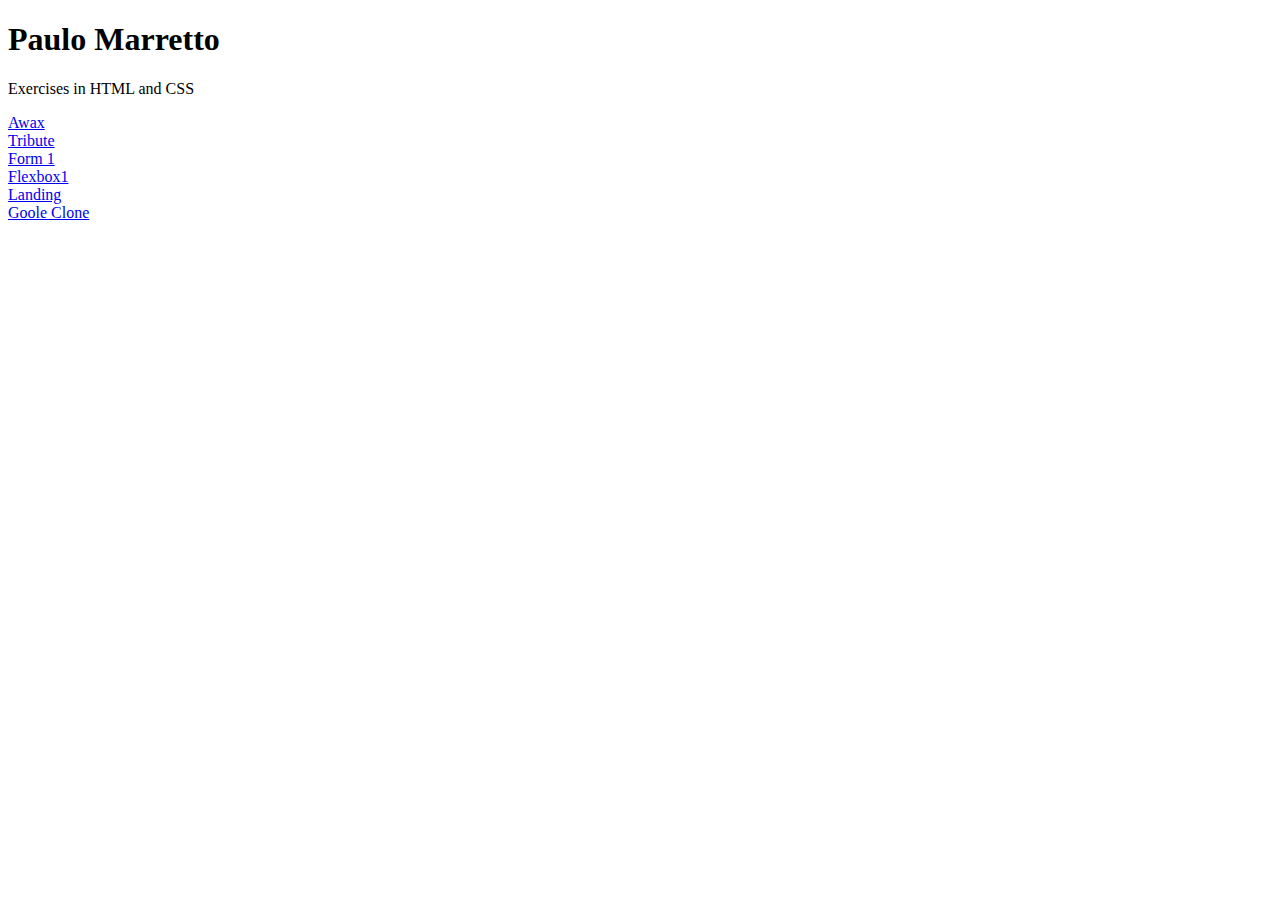
<file: index.html>
<!DOCTYPE html>
<html>
  <body>
    <h1>Paulo Marretto</h1>
    <p>Exercises in HTML and CSS</p>
    <a href="awax/home.html">Awax</a><br>
    <a href="tributo_1/index.html">Tribute</a><br>
    <a href="formulario/index.html">Form 1</a><br>    
    <a href="flexbox1/index.html">Flexbox1</a><br>
    <a href="landing/index.html">Landing</a><br>
    <a href="google_clone/index.html">Goole Clone</a><br>
  </body>
</html>
</file>
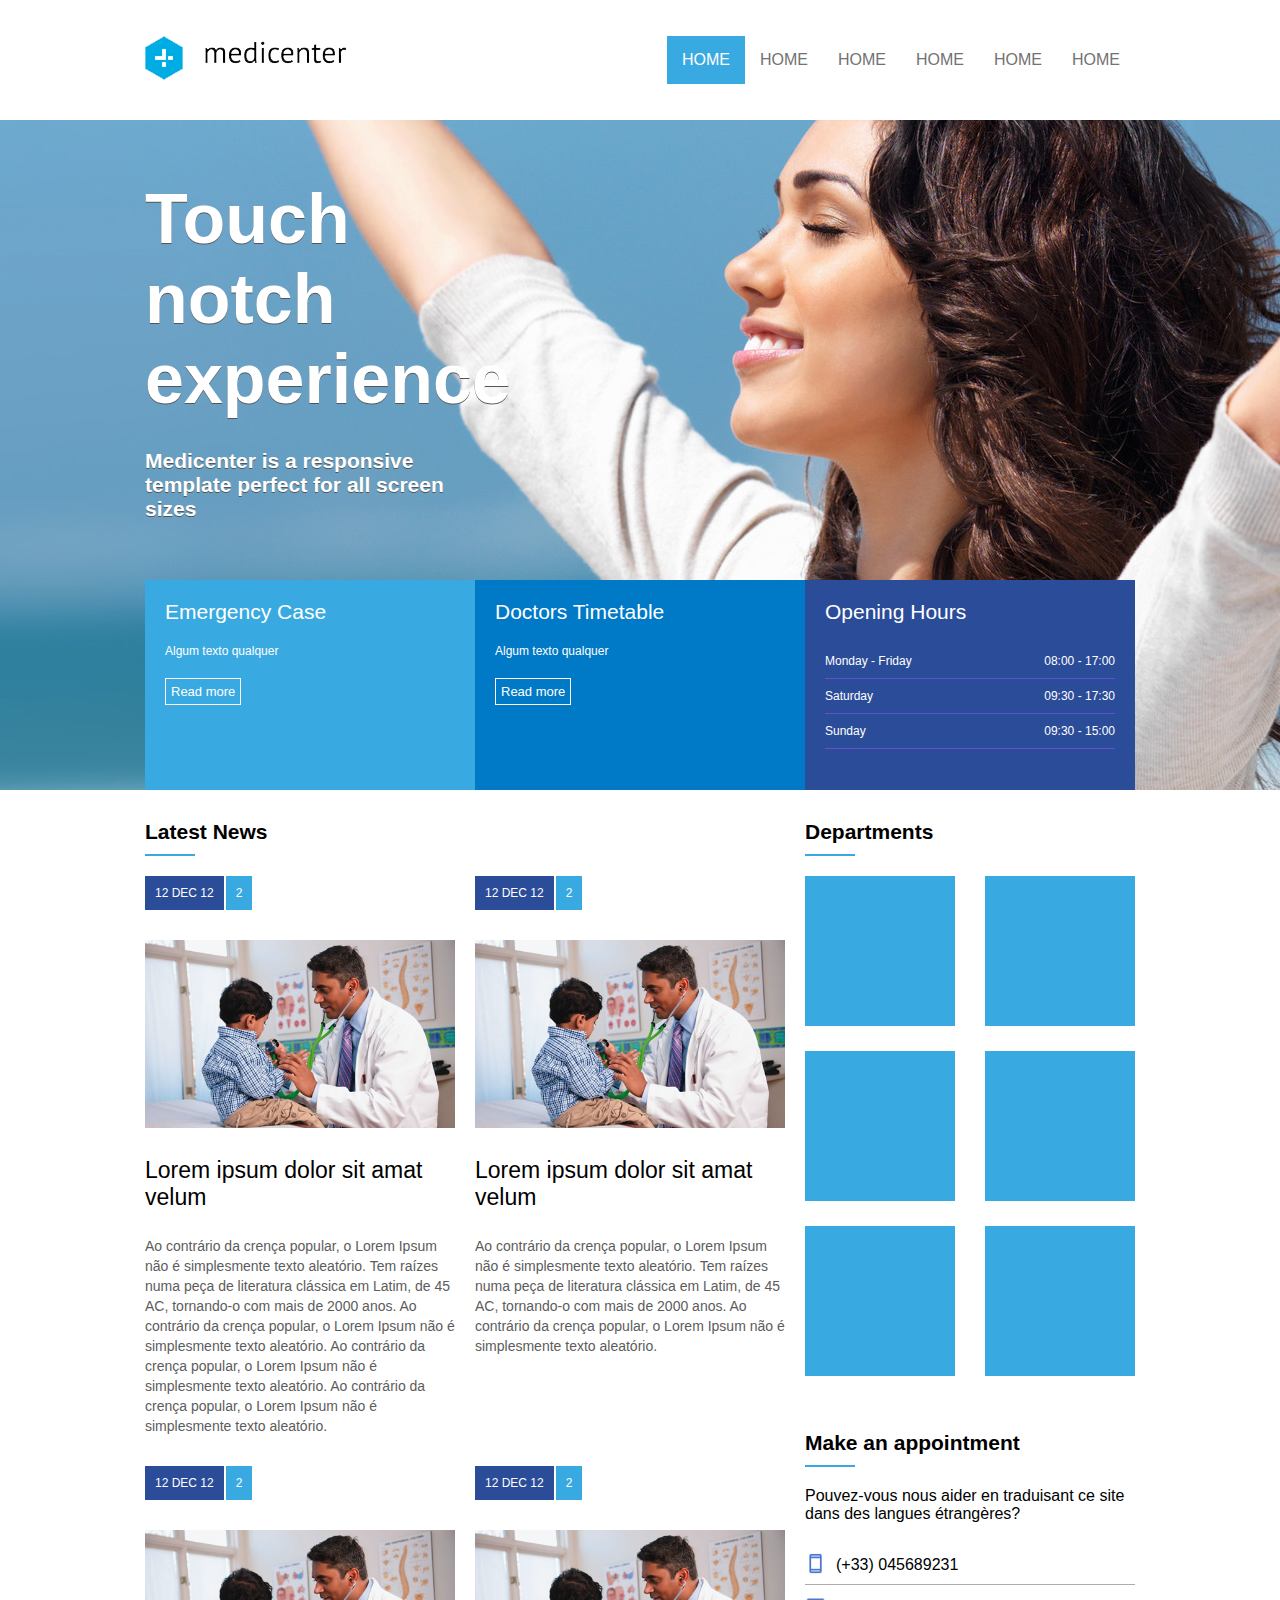
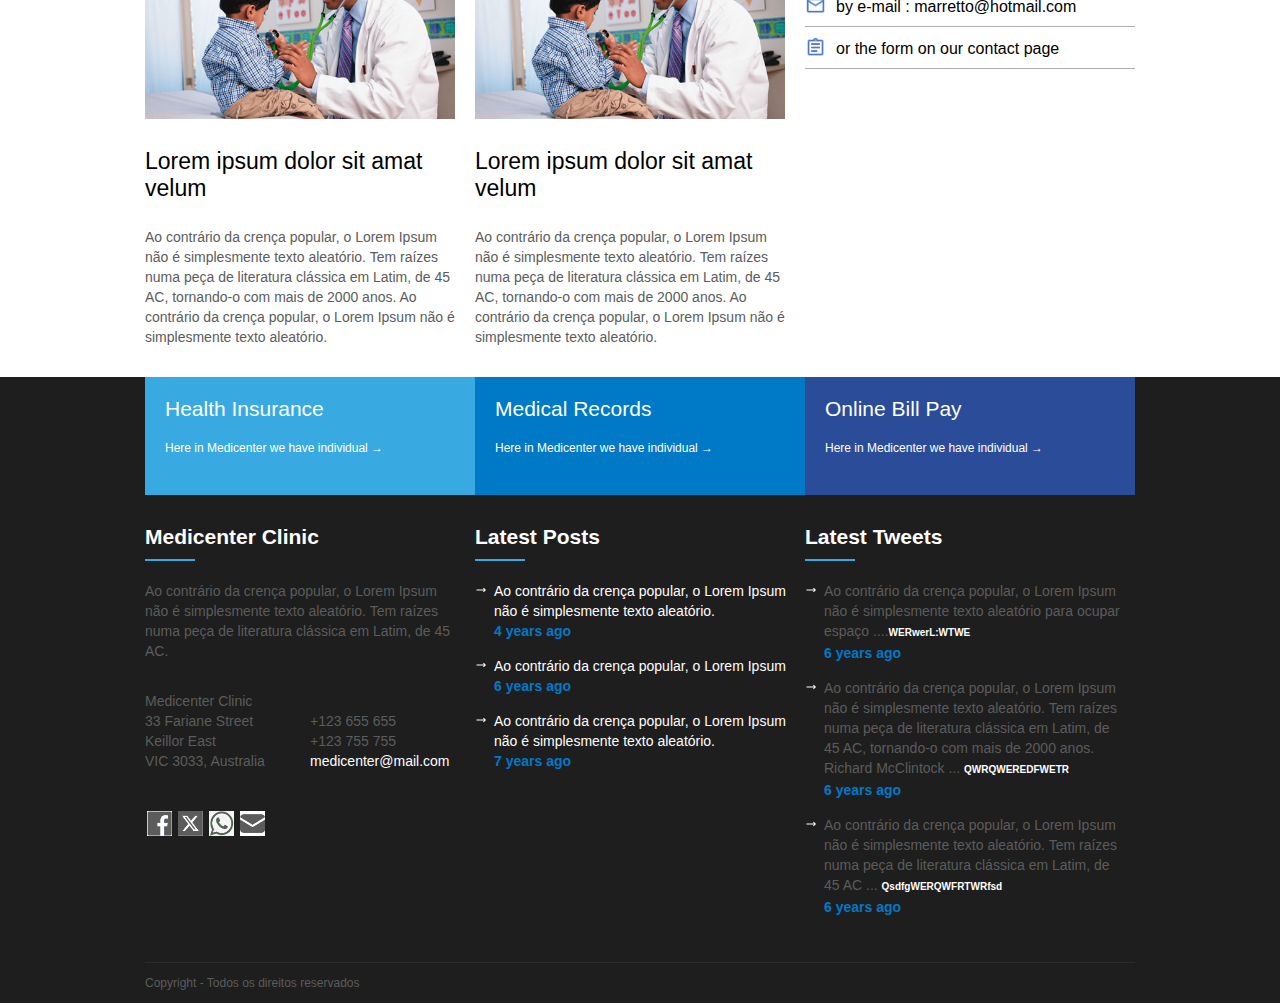
<file: flexbox1/index.html>
<!DOCTYPE html>
<html>
    <head>
        <meta charset="UTF-8">
        <meta name="viewport" content="width=device-width, user-scalable=0">
        <link rel="stylesheet" type="text/css" href="assets/css/template.css">
        <script type="text/javascript">
            window.onload = function () {
                document.querySelector(".menuMobile").addEventListener("click", function() {
                    if(document.querySelector(".menu nav ul").style.display == 'flex') {
                        document.querySelector(".menu nav ul").style.display = 'none';
                    } else {
                        document.querySelector(".menu nav ul").style.display = 'flex';
                    }
                });
            };
        </script>

        <title>MediCenter</title>
    </head>

    <body>
        <header>
            <div class="container">
                <div class="logo">
                    <a href=""><img src="assets/images/logo.png"></a>
                </div>
                <div class="menu">
                    <nav>
                        <div class="menuMobile">
                            <div class="mm_line"></div>
                            <div class="mm_line"></div>
                            <div class="mm_line"></div>
                        </div>
                        <ul>
                            <li class="active"><a href="">HOME</a></li>
                            <li><a href="">HOME</a></li>
                            <li><a href="">HOME</a></li>
                            <li><a href="">HOME</a></li>
                            <li><a href="">HOME</a></li>
                            <li><a href="">HOME</a></li>
                        </ul>
                    </nav>
                </div>
            </div>

        </header>

        <section id="banner">
            <div class="container column">
                <div class="banner_headline">
                    <h1>Touch notch experience</h1>
                    <h2>Medicenter is a responsive template perfect for all screen sizes</h2>
                </div>
                <div class="banner_options">
                    <div class="banner1">
                        <div class="banner_title">Emergency Case</div>
                        <div class="banner_descr">Algum texto qualquer</div>
                        <a href="">Read more</a>
                    </div>

                    <div class="banner2">
                        <div class="banner_title">Doctors Timetable</div>
                        <div class="banner_descr">Algum texto qualquer</div>
                        <a href="">Read more</a>
                    </div>

                    <div class="banner3">
                        <div class="banner_title">Opening Hours</div>
                        <div class="banner_timetable">
                            <div class="order_week">
                                <div class="opening_days">Monday - Friday</div>
                                <div class="opening_times">08:00 - 17:00</div>
                                
                                <div class="opening_days">Saturday</div>
                                <div class="opening_times">09:30 - 17:30</div>
                                
                                <div class="opening_days">Sunday</div>
                                <div class="opening_times">09:30 - 15:00</div>
                            </div>
                            
                        </div>

                    </div>

                </div>

            </div>

        </section>

        <section id="geral">
            <div class="container">
                <section>
                    <div class="widget_title">
                        <div class="widget_title_text">Latest News</div>
                        <div class="widget_title_bar"></div>

                    </div>

                    <div class="widget_body flex">
                        <article>
                            <a href="">
                                <div class="news_data">
                                    <div class="news_posted_at">12 DEC 12</div>
                                    <div class="news_comments">2</div>
                                </div>

                                <div class="news_thumbnail">
                                    <img src="assets/images/dr.jpg">
                                </div>

                                <div class="news_title">
                                    Lorem ipsum dolor sit amat velum
                                </div>

                                <div class="news_resume">
                                    Ao contrário da crença popular, o Lorem Ipsum não é simplesmente texto aleatório. 
                                    Tem raízes numa peça de literatura clássica em Latim, de 45 AC, tornando-o com mais de 2000 anos. 
                                    Ao contrário da crença popular, o Lorem Ipsum não é simplesmente texto aleatório. 
                                    Ao contrário da crença popular, o Lorem Ipsum não é simplesmente texto aleatório. 
                                    Ao contrário da crença popular, o Lorem Ipsum não é simplesmente texto aleatório.
                                </div>

                            </a>

                        </article>

                        <article>
                            <a href="">
                                <div class="news_data">
                                    <div class="news_posted_at">12 DEC 12</div>
                                    <div class="news_comments">2</div>
                                </div>

                                <div class="news_thumbnail">
                                    <img src="assets/images/dr.jpg">
                                </div>

                                <div class="news_title">
                                    Lorem ipsum dolor sit amat velum
                                </div>

                                <div class="news_resume">
                                    Ao contrário da crença popular, o Lorem Ipsum não é simplesmente texto aleatório. 
                                    Tem raízes numa peça de literatura clássica em Latim, de 45 AC, tornando-o com mais de 2000 anos. 
                                    Ao contrário da crença popular, o Lorem Ipsum não é simplesmente texto aleatório. 
                                </div>

                            </a>

                        </article>

                        <article>
                            <a href="">
                                <div class="news_data">
                                    <div class="news_posted_at">12 DEC 12</div>
                                    <div class="news_comments">2</div>
                                </div>

                                <div class="news_thumbnail">
                                    <img src="assets/images/dr.jpg">
                                </div>

                                <div class="news_title">
                                    Lorem ipsum dolor sit amat velum
                                </div>

                                <div class="news_resume">
                                    Ao contrário da crença popular, o Lorem Ipsum não é simplesmente texto aleatório. 
                                    Tem raízes numa peça de literatura clássica em Latim, de 45 AC, tornando-o com mais de 2000 anos. 
                                    Ao contrário da crença popular, o Lorem Ipsum não é simplesmente texto aleatório. 
                                </div>

                            </a>

                        </article>

                        <article>
                            <a href="">
                                <div class="news_data">
                                    <div class="news_posted_at">12 DEC 12</div>
                                    <div class="news_comments">2</div>
                                </div>

                                <div class="news_thumbnail">
                                    <img src="assets/images/dr.jpg">
                                </div>

                                <div class="news_title">
                                    Lorem ipsum dolor sit amat velum
                                </div>

                                <div class="news_resume">
                                    Ao contrário da crença popular, o Lorem Ipsum não é simplesmente texto aleatório. 
                                    Tem raízes numa peça de literatura clássica em Latim, de 45 AC, tornando-o com mais de 2000 anos. 
                                    Ao contrário da crença popular, o Lorem Ipsum não é simplesmente texto aleatório. 
                                </div>

                            </a>

                        </article>

                    </div>                    

                </section>

                <aside>
                    <div class="widget">
                        <div class="widget_title">
                            <div class="widget_title_text">Departments</div>
                            <div class="widget_title_bar"></div>
                        </div>

                        <div class="widget_body_boxes">
                                <div class="widget_body_box1"></div>
                                <div class="widget_body_box2"></div>
                                <div class="widget_body_box3"></div>
                                <div class="widget_body_box4"></div>
                                <div class="widget_body_box5"></div>
                                <div class="widget_body_box6"></div>
                        </div>

                        <div class="widget_title">
                            <div class="widget_title_text">Make an appointment</div>
                            <div class="widget_title_bar"></div>
                        </div>

                        <div class="widget_body">

                            <div class="widget_body_text">Pouvez-vous nous aider en traduisant ce site dans des langues étrangères? </div>
                            <div class="widget_body_options">
                                <div class="widget_body_phone">
                                    <img src="assets/images/phone.png">(+33) 045689231</div>
                                <div class="widget_body_email">
                                    <img src="assets/images/email.png">by e-mail : marretto@hotmail.com</div>
                                <div class="widget_body_form">
                                    <img src="assets/images/form.png">or the form on our contact page</div>
                            </div>

                        </div>

                    </div>

                </aside>

            </div>

        </section>

        <footer>
            <div class="container flex_column">
                <div class="footer_menu">
                    
                        <div class="fm_1">
                            <a href="">
                                <div class="fm_title">Health Insurance</div>
                                <div class="fm_descr">Here in Medicenter we have individual &#8594;</div>
                            </a>
                        </div>
                    
                    <a href="">
                        <div class="fm_2">
                            <a href="">
                                <div class="fm_title">Medical Records</div>
                                <div class="fm_descr">Here in Medicenter we have individual &#8594;</div>
                            </a>
                        </div>
                    
                        <div class="fm_3">
                            <a href="">
                                <div class="fm_title">Online Bill Pay</div>
                                <div class="fm_descr">Here in Medicenter we have individual &#8594;</div>
                            </a>
                        </div>
                    

                </div>

                <div class="footer_area">
                    <div class="footer_areaitem">
                        <div class="widget_title">
                            <div class="widget_title_text">Medicenter Clinic</div>
                            <div class="widget_title_bar"></div>
    
                        </div>

                        <div class="footer_body"> 
                            <div class="footer_body_contact">
                                <div class="footer_body_resume">
                                    Ao contrário da crença popular, o Lorem Ipsum não é simplesmente texto aleatório. 
                                    Tem raízes numa peça de literatura clássica em Latim, de 45 AC.
                                </div>

                                <div class="footer_clinic_name">
                                    Medicenter Clinic
                                </div>

                                <div class="footer_contact">
                                    <div class="clinic_address">
                                        33 Fariane Street
                                    </div>
                                    <div class="clinic_address">
                                        +123 655 655
                                    </div>
                                    <div class="clinic_address">
                                        Keillor East
                                    </div>
                                    <div class="clinic_address">
                                        +123 755 755
                                    </div>
                                    <div class="clinic_address">
                                        VIC 3033, Australia
                                    </div>
                                    <div class="clinic_email">
                                        medicenter@mail.com
                                    </div>

                                </div>

                                <div class="social_networks">
                                    <img src="assets/images/facebook.png">
                                    <img src="assets/images/x.png">
                                    <img src="assets/images/whatsapp.png">
                                    <img src="assets/images/mail.png">

                                </div>
                            </div>

                        </div>

                    </div>
                    <div class="footer_areaitem">
                        <div class="widget_title">
                            <div class="widget_title_text">Latest Posts</div>
                            <div class="widget_title_bar"></div>    
                        </div>

                        <div class="footer_body">
                            <div class="footer_body_columns">
                                <div class="footer_body_arrow">
                                    <img src="assets/images/right_arrow.png">
                                </div>
                                <div class="footer_body_text">
                                    Ao contrário da crença popular, o Lorem Ipsum não é simplesmente texto aleatório.<br>
                                    <strong>4 years ago</strong>
                                </div>

                            </div>

                            <div class="footer_body_columns">
                                <div class="footer_body_arrow">
                                    <img src="assets/images/right_arrow.png">
                                </div>
                                <div class="footer_body_text">
                                    Ao contrário da crença popular, o Lorem Ipsum <br>
                                    <strong>6 years ago</strong>
                                </div>

                            </div>

                            <div class="footer_body_columns">
                                <div class="footer_body_arrow">
                                    <img src="assets/images/right_arrow.png">
                                </div>
                                <div class="footer_body_text">
                                    Ao contrário da crença popular, o Lorem Ipsum não é simplesmente texto aleatório.<br>
                                    <strong>7 years ago</strong>
                                </div>

                            </div>
                            
                        </div>

                    </div>
                    <div class="footer_areaitem">
                        <div class="widget_title">
                            <div class="widget_title_text">Latest Tweets</div>
                            <div class="widget_title_bar"></div>
    
                        </div>

                        <div class="footer_body">
                            <div class="footer_body_columns">
                                <div class="footer_body_arrow">
                                    <img src="assets/images/right_arrow.png">
                                </div>
                                <div class="footer_body_text text_color">
                                    Ao contrário da crença popular, o Lorem Ipsum não é simplesmente texto aleatório para ocupar espaço ....<b>WERwerL:WTWE</b>
                                    <br><strong>6 years ago</strong>
                                </div>

                            </div>

                            <div class="footer_body_columns">
                                <div class="footer_body_arrow">
                                    <img src="assets/images/right_arrow.png">
                                </div>
                                <div class="footer_body_text text_color">
                                    Ao contrário da crença popular, o Lorem Ipsum não é simplesmente texto aleatório. Tem raízes numa peça de literatura clássica em Latim, de 45 AC, tornando-o com mais de 2000 anos. Richard McClintock ... <b>QWRQWEREDFWETR</b>
                                    <br><strong>6 years ago</strong>
                                </div>

                            </div>

                            <div class="footer_body_columns">
                                <div class="footer_body_arrow">
                                    <img src="assets/images/right_arrow.png">
                                </div>
                                <div class="footer_body_text text_color">
                                    Ao contrário da crença popular, o Lorem Ipsum não é simplesmente texto aleatório. Tem raízes numa peça de literatura clássica em Latim, de 45 AC ... <b>QsdfgWERQWFRTWRfsd</b>
                                    <br><strong>6 years ago</strong>
                                </div>

                            </div>
                        </div>

                    </div>

                </div>

                <div class="footer_copy">
                    Copyright - Todos os direitos reservados

                </div>

            </div>

        </footer>

    </body>
</html>
</file>
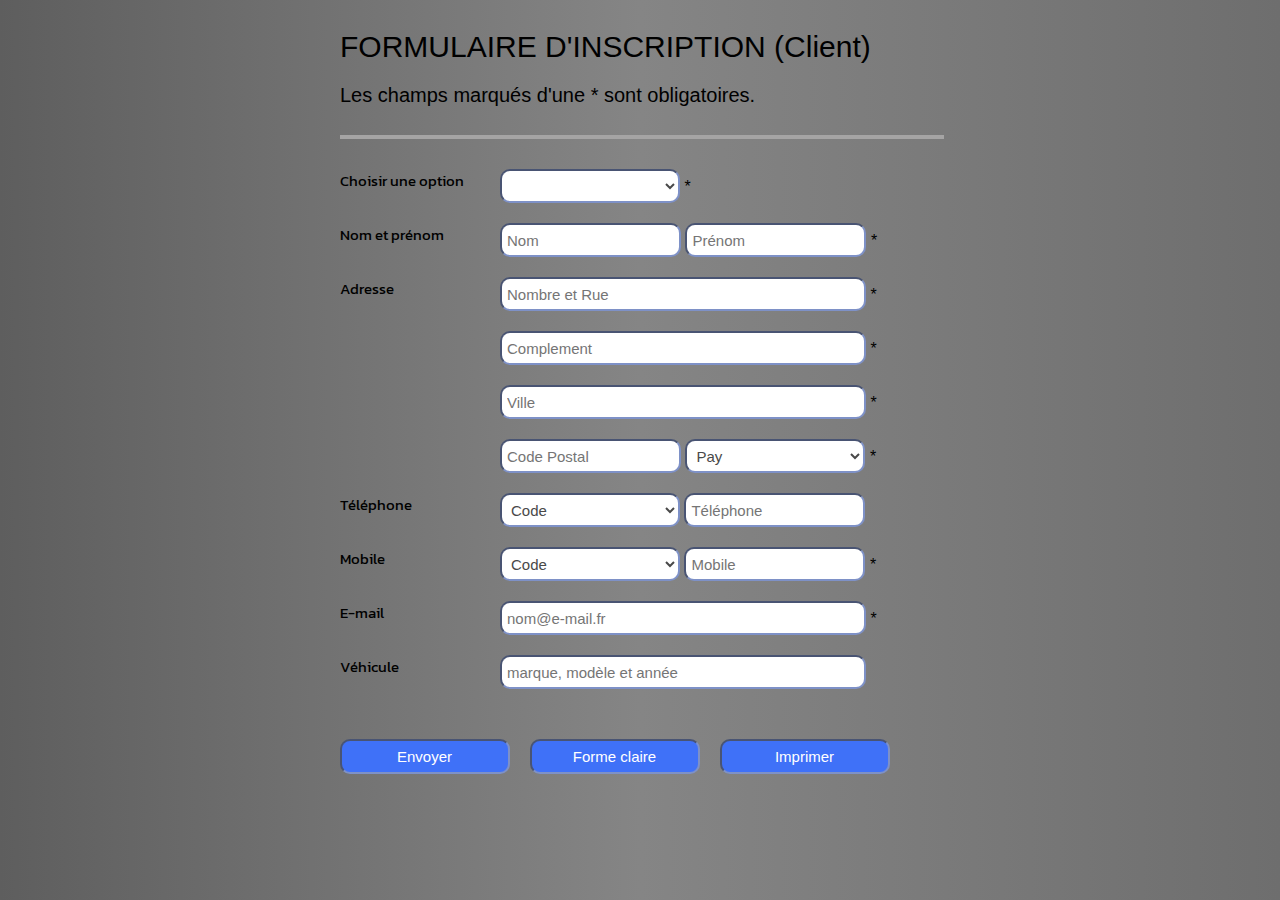
<file: formulario/index.html>
<!DOCTYPE html>
<html>
    <head>
        <meta charset="UTF-8">
        <meta name="viewport" content="width=device-width, user-scalable=0">
        <style>
            @import url('https://fonts.googleapis.com/css2?family=Kanit:ital,wght@0,100;0,200;0,300;0,400;0,500;0,600;0,700;0,800;0,900;1,100;1,200;1,300;1,400;1,500;1,600;1,700;1,800;1,900&display=swap');
        </style>

        <link rel="stylesheet" type="text/css" href="assets/css/template.css">

        <title>Formulário de Cadastro</title>
    </head>

    <body>
        <header>
            <div class="container">
                <div class="header_title">
                    FORMULAIRE D'INSCRIPTION (Client)
                </div>
                <div class="header_info">
                    Les champs marqués d'une * sont obligatoires.
                </div>

                <hr>
                
            </div>

        </header>

        <section>
            <div class="container">
                <form id="form_application" method="get">
                    <label>Choisir une option</label>
                    <select required >
                        <option value="" >&nbsp;</option>
                        <option value="1">Pessoal</option>
                        <option value="2">Empresarial</option>
                    </select> *
                    <br>

                    <label>Nom et prénom</label>
                    <input type="text" placeholder="Nom" required>
                    <input type="text" placeholder="Prénom" required> *
                    <br>

                    <label>Adresse</label>
                    <input id="adresse" type="text" placeholder="Nombre et Rue" required> *
                    <br>
                    <label>&nbsp;</label>                    
                    <input id="adresse" type="text" placeholder="Complement" required> *
                    <br>
                    
                    <label>&nbsp;</label>
                    <input id="adresse" type="text" placeholder="Ville"> *
                    <br>

                    <label>&nbsp;</label>
                    <input type="text" placeholder="Code Postal">
                    <select id="pays" required>
                        <option value="">Pay</option>
                        <option value="+49">Allemagne</option>
                        <option value="+43">Autriche</option>
                        <option value="+32">Belgique</option>
                        <option value="+359">Bulgarie</option>
                        <option value="+357">Chypre</option>
                        <option value="+385">Croatie</option>
                        <option value="+45">Danemark</option>
                        <option value="+34">Espagne</option>
                        <option value="+372">Estonie</option>
                        <option value="+358">Finlande</option>
                        <option value="+33">France</option>
                        <option value="+30">Grèce</option>
                        <option value="+36">Hongrie</option>
                        <option value="+353">Irlande</option>
                        <option value="+39">Italie</option>
                        <option value="+371">Lettonie</option>
                        <option value="+370">Lituanie</option>
                        <option value="+352">Luxembourg</option>
                        <option value="+356">Malte</option>
                        <option value="+31">Pays-Bas</option>
                        <option value="+48">Pologne</option>
                        <option value="+351">Portugal</option>
                        <option value="+420">République tchèque</option>
                        <option value="+40">Roumanie</option>
                        <option value="+421">Slovaquie</option>
                        <option value="+386">Slovénie</option>
                        <option value="+46">Suède</option>
                    </select> *
                    <br>

                    <label>Téléphone</label>
                    <select id="code_pays">
                        <option value="">Code</option>
                        <option value="+49">Allemagne - +49</option>
                        <option value="+43">Autriche - +43</option>
                        <option value="+32">Belgique - +32</option>
                        <option value="+359">Bulgarie - +359</option>
                        <option value="+357">Chypre - +357</option>
                        <option value="+385">Croatie - +385</option>
                        <option value="+45">Danemark - +45</option>
                        <option value="+34">Espagne - +34</option>
                        <option value="+372">Estonie - +372</option>
                        <option value="+358">Finlande - +358</option>
                        <option value="+33">France - +33</option>
                        <option value="+30">Grèce - +30</option>
                        <option value="+36">Hongrie - +36</option>
                        <option value="+353">Irlande - +353</option>
                        <option value="+39">Italie - +39</option>
                        <option value="+371">Lettonie - +371</option>
                        <option value="+370">Lituanie - +370</option>
                        <option value="+352">Luxembourg - +352</option>
                        <option value="+356">Malte - +356</option>
                        <option value="+31">Pays-Bas - +31</option>
                        <option value="+48">Pologne - +48</option>
                        <option value="+351">Portugal - +351</option>
                        <option value="+420">République tchèque - +420</option>
                        <option value="+40">Roumanie - +40</option>
                        <option value="+421">Slovaquie - +421</option>
                        <option value="+386">Slovénie - +386</option>
                        <option value="+46">Suède - +46</option>
                    </select>
                    <input type="tel" pattern="[0-9]{4}" placeholder="Téléphone" aria-label="10-digit number">
                    <br>

                    <label>Mobile</label>
                    <select id="code_pays" required>
                        <option value="">Code</option>
                        <option value="+49">Allemagne - +49</option>
                        <option value="+43">Autriche - +43</option>
                        <option value="+32">Belgique - +32</option>
                        <option value="+359">Bulgarie - +359</option>
                        <option value="+357">Chypre - +357</option>
                        <option value="+385">Croatie - +385</option>
                        <option value="+45">Danemark - +45</option>
                        <option value="+34">Espagne - +34</option>
                        <option value="+372">Estonie - +372</option>
                        <option value="+358">Finlande - +358</option>
                        <option value="+33">France - +33</option>
                        <option value="+30">Grèce - +30</option>
                        <option value="+36">Hongrie - +36</option>
                        <option value="+353">Irlande - +353</option>
                        <option value="+39">Italie - +39</option>
                        <option value="+371">Lettonie - +371</option>
                        <option value="+370">Lituanie - +370</option>
                        <option value="+352">Luxembourg - +352</option>
                        <option value="+356">Malte - +356</option>
                        <option value="+31">Pays-Bas - +31</option>
                        <option value="+48">Pologne - +48</option>
                        <option value="+351">Portugal - +351</option>
                        <option value="+420">République tchèque - +420</option>
                        <option value="+40">Roumanie - +40</option>
                        <option value="+421">Slovaquie - +421</option>
                        <option value="+386">Slovénie - +386</option>
                        <option value="+46">Suède - +46</option>
                    </select>
                    <input type="tel" pattern="tel" placeholder="Mobile" required> *
                    <br>
                    
                    <label>E-mail</label>
                    <input id="adresse" type="text" pattern="e-mail" placeholder="nom@e-mail.fr" required> *
                    <br>

                    <label>Véhicule</label>
                    <input id="adresse" type="text" placeholder="marque, modèle et année">
                    <br>

                    <div class="button_list">
                        <input class="button" type="submit" value="Envoyer">
                        <input class="button" type="submit" value="Forme claire">
                        <input class="button" type="submit" value="Imprimer">
                    </div>
                
                </form>

            </div>

        </section>

    </body>

</html>
</file>
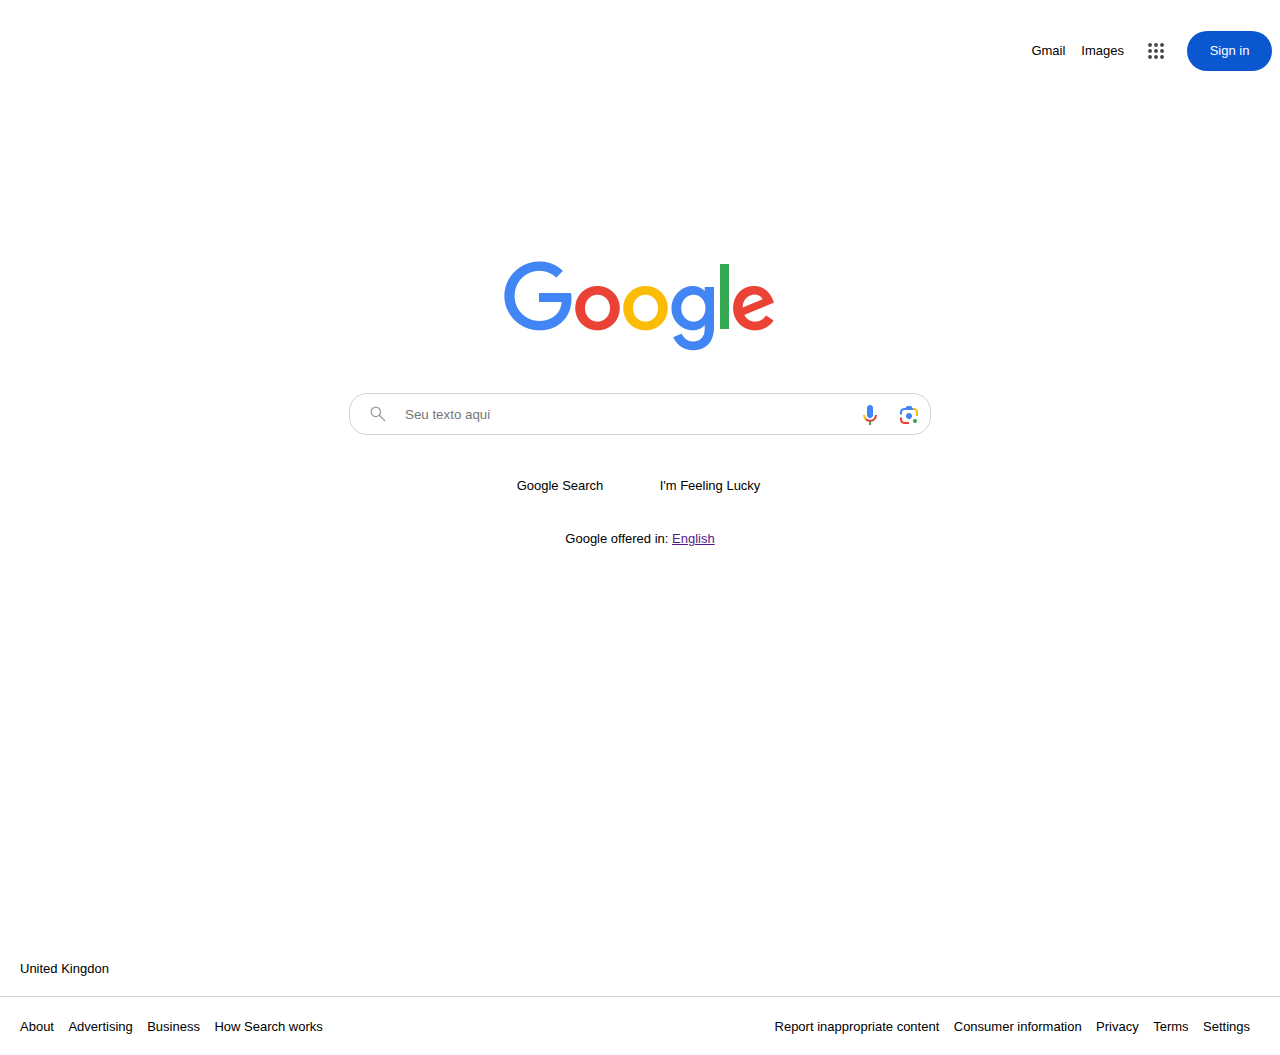
<file: google_clone/index.html>
<!DOCTYPE html>
<html>
    <head>
        <meta charset="UTF-8">
        <meta name="viewport" content="width=device-width, user-scalable=0">

        <link rel="stylesheet" type="text/css" href="assets/css/template.css">
    </head>
    <body>
        <header>
            <a href="">Gmail</a>
            <a href="">Images</a>
            <a href=""><div class="align_image"><img src="assets/images/9_dots_google.png" alt="More"></div></div></a>
            <a href=""><div class="sign">Sign in</div></a>
        </header>
        <section>
            <div class="logo_container">
                <img id="logo" src="assets/images/googlelogo_color_272x92dp.png">
            </div>

            <div class="container">
                <form action="search">
                    <div class="input-container">
                        <img id="search_image" src="assets/images/search_48dp.svg" alt="Ícone de placeholder">
                        <input id="search_input" type="text" placeholder="Seu texto aqui">
                        <img id="mic" src="assets/images/mic_google.png">
                        <img id="camera" src="assets/images/camera_google.png">
                    </div>                  

                </form>
                
            </div>

            <div class="buttons_container">
                <a href="">
                    <div class="google_search">
                        Google Search
                    </div>
                </a>
                <a href="">
                    <div class="google_feeling">
                        I'm Feeling Lucky
                    </div>
                </a>
            </div>

            <div class="off_container">
                <div class="offered">
                    <p>Google offered in: <a href="">English</a></p>
                </div>
            </div>

        </section>
        <div class="country">
            <p>United Kingdon</p>
        </div>

        <footer>
            <div class="footer_left">
                <a href="">About</a>
                <a href="">Advertising</a>
                <a href="">Business</a>
                <a href="">How Search works</a>
            </div>
            <div class="footer_right">
                <a href="">Report inappropriate content</a>
                <a href="">Consumer information</a>
                <a href="">Privacy</a>
                <a href="">Terms</a>
                <a href="">Settings</a>
            </div>
        </footer>    
    </body>
</html>
</file>
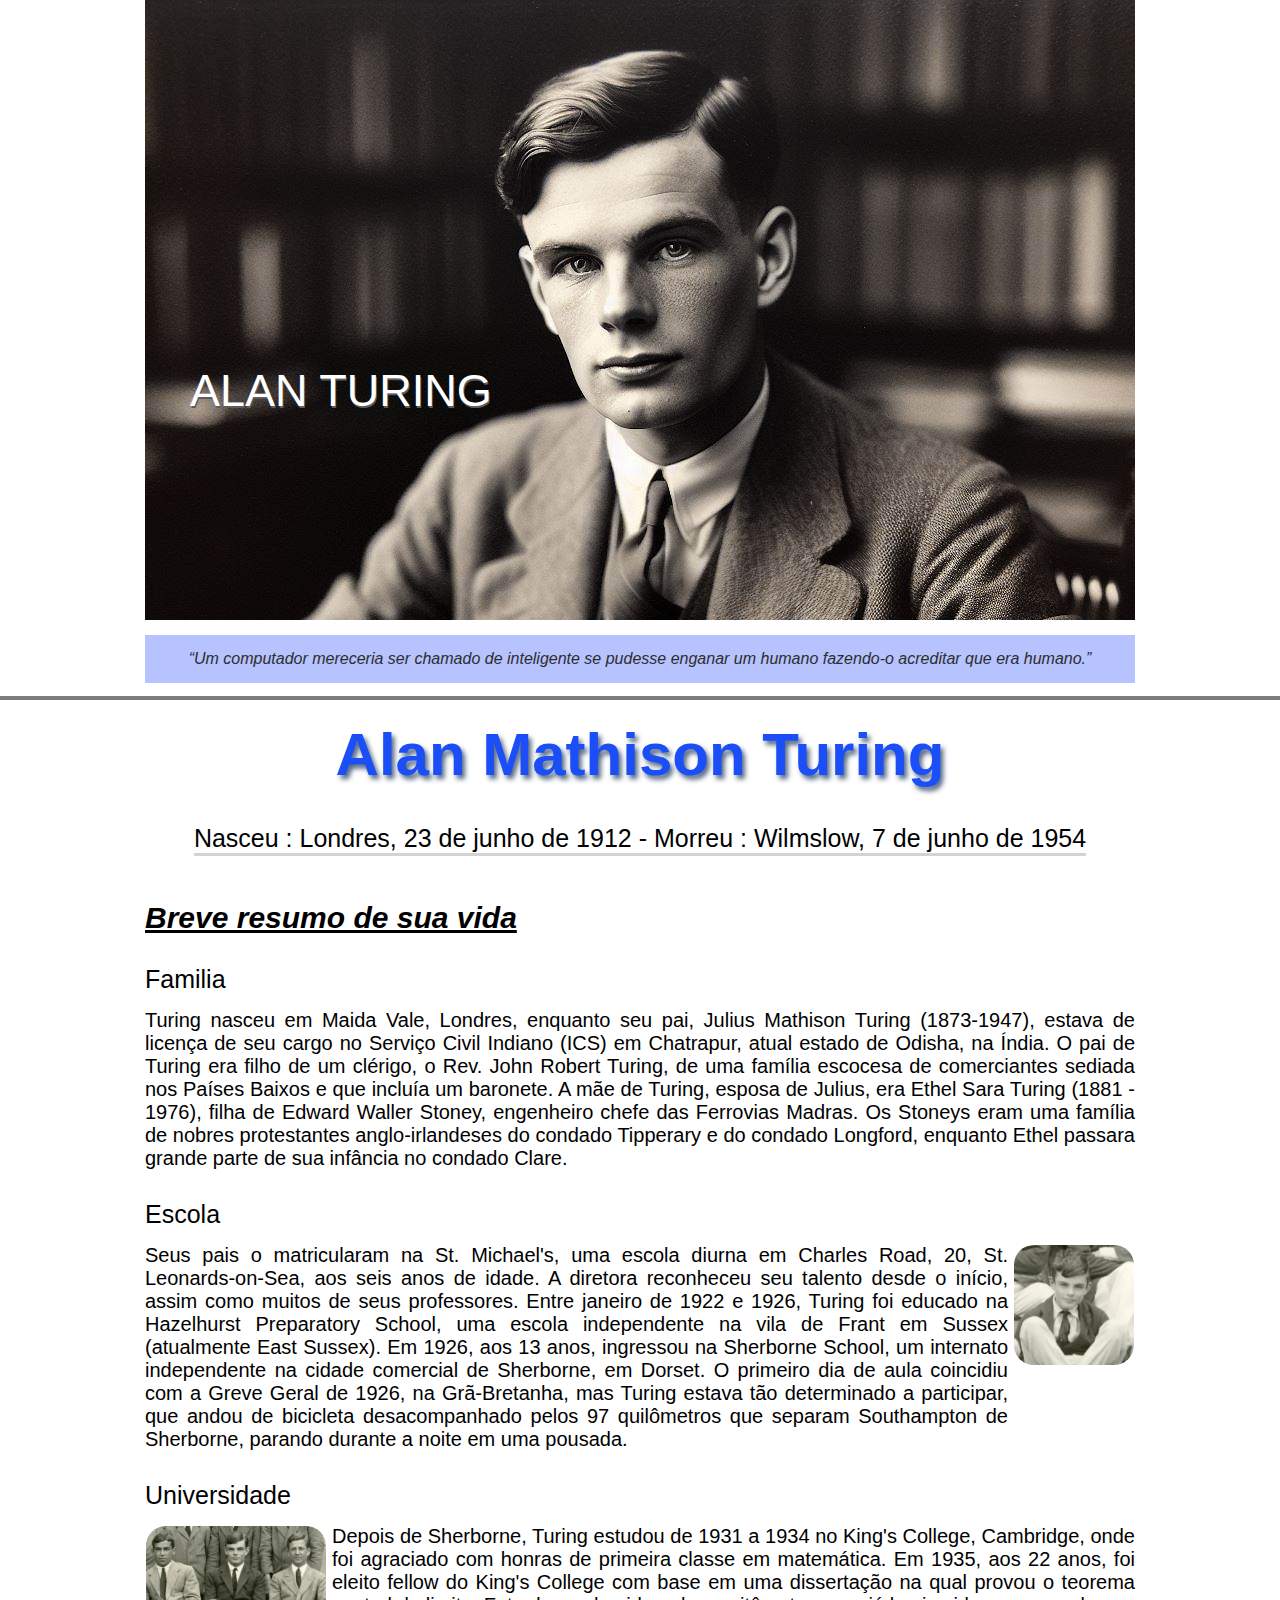
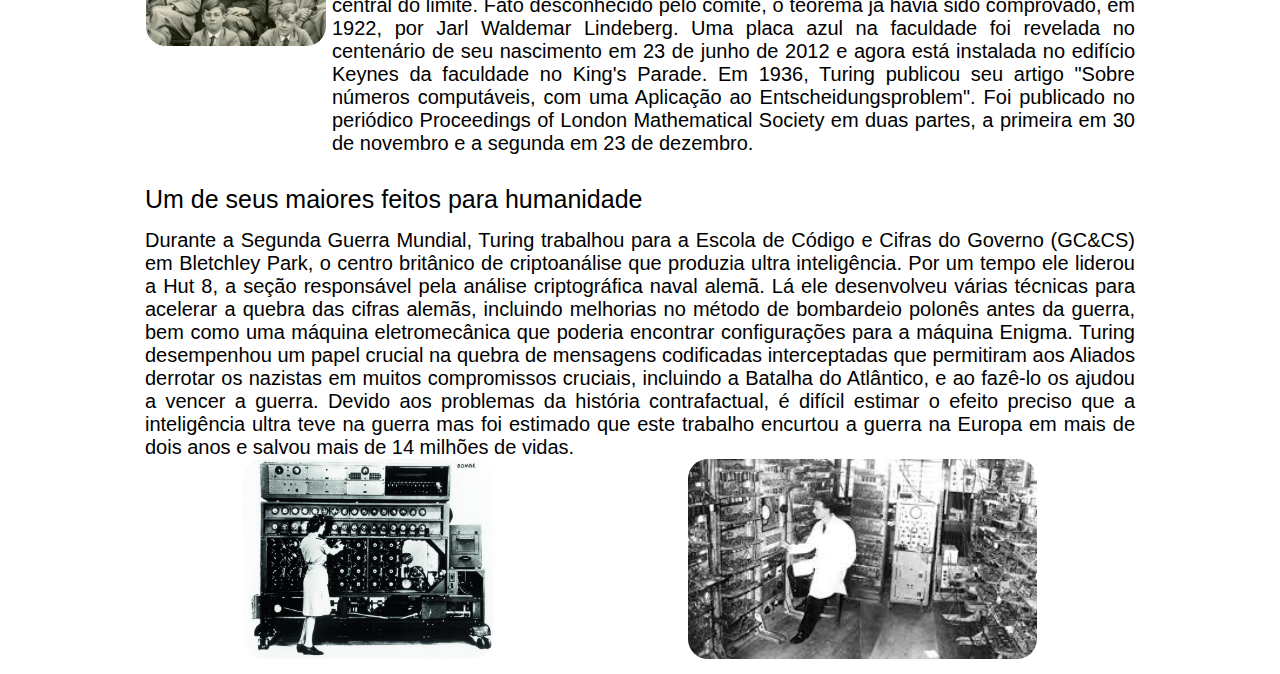
<file: tributo_1/index.html>
<!DOCTYPE html>
<html>

<head>
    <meta charset="UTF-8">
    <meta name="viewport" content="width=device-width, user-scalable=0">

    <link rel="stylesheet" type="text/css" href="assets/css/template.css">
    <title>Alan Turing</title>
</head>

<body>
    <header>
        <div class="container h_container">
            <div class="name">
                ALAN TURING
            </div>

        </div>
    </header>

    <div class="citation">
        <div class="container c_container">
            <div class="phrase">
                <cite><q>Um computador mereceria ser chamado de inteligente se pudesse enganar um humano fazendo-o
                        acreditar que era humano.</q></cite>
            </div>

        </div>
    </div>
    <hr>
    <div class="full_name">
        <div class="name_container">
            <div class="text_name">
                Alan Mathison Turing
            </div>

        </div>
    </div>
    <div class="personal_dates">
        <div class="container d_container">
            <div class="dates">Nasceu : Londres, 23 de junho de 1912 - Morreu : Wilmslow, 7 de junho de 1954</div>

        </div>
    </div>
    <section>
        <div class="container s_container">
            <article class="child_alan">
                <div class="resumo_title">
                    Breve resumo de sua vida
                </div>

                <div class="article_title">
                    Familia
                </div>

                <div class="texts">
                    Turing nasceu em Maida Vale, Londres, enquanto seu pai, Julius Mathison Turing (1873-1947), estava
                    de licença de seu cargo no Serviço Civil Indiano (ICS) em Chatrapur, atual estado de Odisha, na
                    Índia. O pai de Turing era filho de um clérigo, o Rev. John Robert Turing, de uma família escocesa
                    de comerciantes sediada nos Países Baixos e que incluía um baronete. A mãe de Turing, esposa de
                    Julius, era Ethel Sara Turing (1881 - 1976), filha de Edward Waller Stoney, engenheiro chefe das
                    Ferrovias Madras. Os Stoneys eram uma família de nobres protestantes anglo-irlandeses do condado
                    Tipperary e do condado Longford, enquanto Ethel passara grande parte de sua infância no condado
                    Clare.
                </div>

                <div class="article_title">
                    Escola
                </div>

                <div class="texts">
                    Seus pais o matricularam na St. Michael's, uma escola diurna em Charles Road, 20, St. Leonards-on-Sea, aos seis anos de idade. A diretora reconheceu seu talento desde o início, assim como muitos de seus professores. Entre janeiro de 1922 e 1926, Turing foi educado na Hazelhurst Preparatory School, uma escola independente na vila de Frant em Sussex (atualmente East Sussex). Em 1926, aos 13 anos, ingressou na Sherborne School, um internato independente na cidade comercial de Sherborne, em Dorset. O primeiro dia de aula coincidiu com a Greve Geral de 1926, na Grã-Bretanha, mas Turing estava tão determinado a participar, que andou de bicicleta desacompanhado pelos 97 quilômetros que separam Southampton de Sherborne, parando durante a noite em uma pousada.
                   
                    <div class="e_align_img">
                        <img id="resize" src="assets/images/alan_young.jpg" alt="">
                    </div>

                </div>
            </article>
            <article>
                <div class="article_title">
                    Universidade
                </div>

                <div class="texts">
                    <div class="u_align_img">
                        <img id="resize" src="assets/images/alan_university.webp" alt="">
                    </div>

                    Depois de Sherborne, Turing estudou de 1931 a 1934 no King's College, Cambridge, onde foi agraciado
                    com honras de primeira classe em matemática. Em 1935, aos 22 anos, foi eleito fellow do King's College
                    com base em uma dissertação na qual provou o teorema central do limite. Fato desconhecido pelo comitê,
                    o teorema já havia sido comprovado, em 1922, por Jarl Waldemar Lindeberg. Uma placa azul na faculdade
                    foi revelada no centenário de seu nascimento em 23 de junho de 2012 e agora está instalada no edifício
                    Keynes da faculdade no King's Parade.

                    Em 1936, Turing publicou seu artigo "Sobre números computáveis, com uma Aplicação ao Entscheidungsproblem".
                    Foi publicado no periódico Proceedings of London Mathematical Society em duas partes, a primeira
                    em 30 de novembro e a segunda em 23 de dezembro.

                </div>
            </article>
            <article>
                <div class="article_title">
                    Um de seus maiores feitos para humanidade
                </div>

                <div class="texts">
                    Durante a Segunda Guerra Mundial, Turing trabalhou para a Escola de Código e Cifras do Governo (GC&CS)
                    em Bletchley Park, o centro britânico de criptoanálise que produzia ultra inteligência. Por um tempo
                    ele liderou a Hut 8, a seção responsável pela análise criptográfica naval alemã. Lá ele desenvolveu
                    várias técnicas para acelerar a quebra das cifras alemãs, incluindo melhorias no método de bombardeio
                    polonês antes da guerra, bem como uma máquina eletromecânica que poderia encontrar configurações para
                    a máquina Enigma. Turing desempenhou um papel crucial na quebra de mensagens codificadas interceptadas
                    que permitiram aos Aliados derrotar os nazistas em muitos compromissos cruciais, incluindo a Batalha do
                    Atlântico, e ao fazê-lo os ajudou a vencer a guerra. Devido aos problemas da história contrafactual,
                    é difícil estimar o efeito preciso que a inteligência ultra teve na guerra mas foi estimado que este
                    trabalho encurtou a guerra na Europa em mais de dois anos e salvou mais de 14 milhões de vidas.
               
                </div>

                <div class="align_img">
                    <img id="resize" src="assets/images/alan_machine1.jpg">
                    <img id="resize" src="assets/images/alan_machine2.jpeg">
                </div>

            </article>
        </div>
    </section>
</body>
</html>
</file>
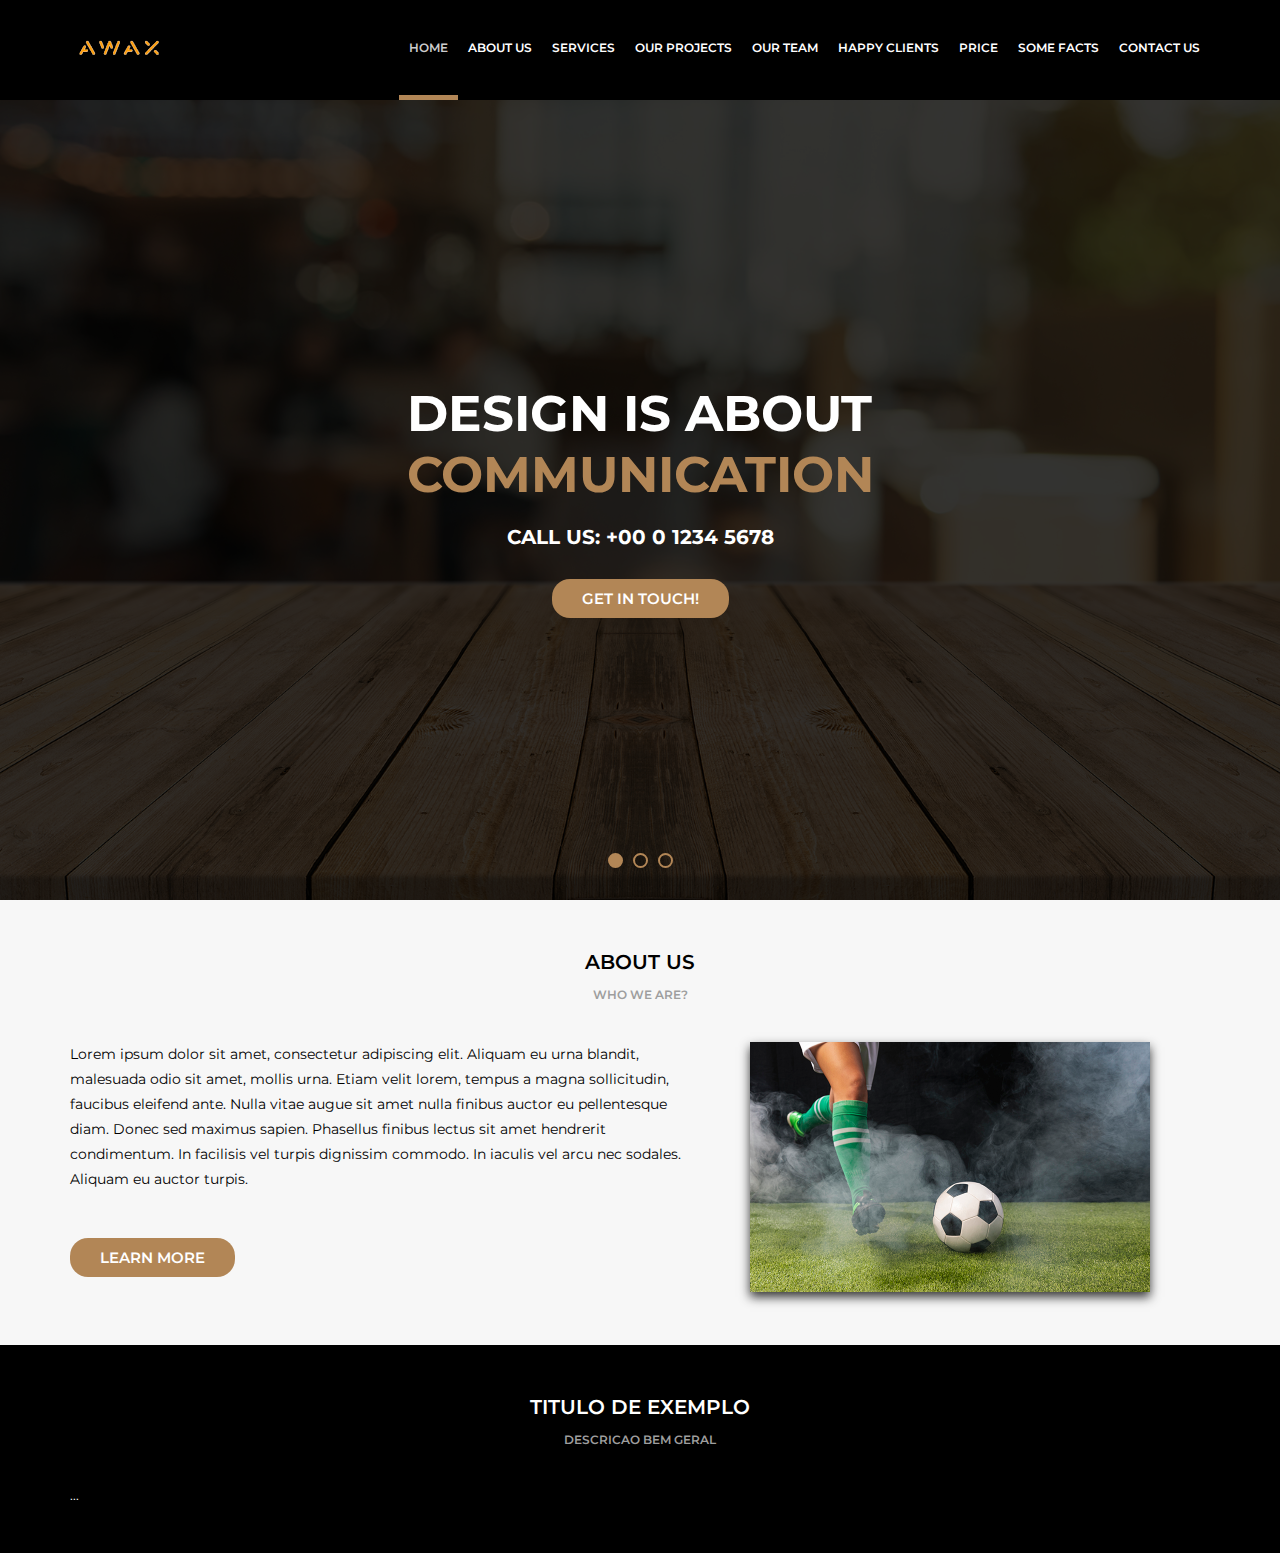
<file: awax/home.html>
<!DOCTYPE html>
<html lang="en">
<head>
    <meta charset="UTF-8">
    <meta name="viewport" content="width=device-width, initial-scale=1.0">
    <link rel="preconnect" href="https://fonts.googleapis.com">
    <link rel="preconnect" href="https://fonts.gstatic.com" crossorigin>
    <link href="https://fonts.googleapis.com/css2?family=Montserrat:ital,wght@0,300..700;1,300..700&display=swap" rel="stylesheet">
    <link rel="stylesheet" type="text/css" href="assets/css/style.css">
    <title>Awax</title>
</head>
<body>
    <header>
        <div class="header">
            <div class="logo">
                <img src="assets/images/logo2.png" alt="Awax Logo">
            </div>
            <div class="menu">
                <nav>
                    <ul>
                        <li class="active"><a href="#">Home</a></li>
                        <li><a href="#">About us</a></li>
                        <li><a href="#">Services</a></li>
                        <li><a href="#">Our Projects</a></li>
                        <li><a href="#">Our team</a></li>
                        <li><a href="#">Happy Clients</a></li>
                        <li><a href="#">Price</a></li>
                        <li><a href="#">Some Facts</a></li>
                        <li><a href="#">Contact us</a></li>
                    </ul>
                </nav>
            </div>
        </div>

    </header>
    <main>
        <section class="banner">
            <div class="sliders" style="margin-left:0;">
                <div class="slide">
                    <div class="slidearea">
                        <h1>Design is about<br><span>communication</span></h1>
                        <h2>Call Us: +00 0 1234 5678</h2>
                        <a href="" class="button">Get in touch!</a>
                    </div>
                </div><div class="slide">
                    <div class="slidearea">
                        <h1>Design is about<br><span>teste</span></h1>
                        <h2>Call Us: +00 0 1234 5678</h2>
                        <a href="" class="button">Get in touch!</a>
                    </div>
                </div><div class="slide">
                    <div class="slidearea">
                        <h1>Design is about<br><span>algo</span></h1>
                        <h2>Call Us: +00 0 1234 5678</h2>
                        <a href="" class="button">Get in touch!</a>
                    </div>
                </div>
            </div>
            <div class="sliders-pointers">
                <div class="pointer active"></div>
                <div class="pointer"></div>
                <div class="pointer"></div>
            </div>
        </section>

        <section class="default light">
            <div class="section-title">About US</div>
            <div class="section-desc">Who we are?</div>
            <div class="section-body">
                <div class="section-aboutus">
                    <div class="section-aboutus-left">
                        <p>Lorem ipsum dolor sit amet, consectetur adipiscing elit. Aliquam eu urna blandit, malesuada odio sit amet, mollis urna. Etiam velit lorem, tempus a magna sollicitudin, faucibus eleifend ante. Nulla vitae augue sit amet nulla finibus auctor eu pellentesque diam. Donec sed maximus sapien. Phasellus finibus lectus sit amet hendrerit condimentum. In facilisis vel turpis dignissim commodo. In iaculis vel arcu nec sodales. Aliquam eu auctor turpis.</p>
                        <br>
                        <a href="" class="button">Learn More</a>
                    </div>
                    <div class="section-aboutus-right">
                        <img src="media/foto9.jpg">
                    </div>
                </div>
            </div>

        </section>

        <section class="default dark">
            <div class="section-title">Titulo de exemplo</div>
            <div class="section-desc">Descricao bem geral</div>
            <div class="section-body">
                ...
            </div>

        </section>
    </main>
    <footer>

    </footer>
    
</body>
</html>
</file>
<file: flexbox1/assets/css/template.css>
* {    
    font-family: Arial, Helvetica, sans-serif;

}

body {
    margin: 0;
    padding: 0;

}

header {
    display: flex;
    justify-content: center;
    height: 120px;
}

.container {
    display: flex;
    justify-content: space-between;
    width: 990px;
    
}

.logo {
    display: flex;
    align-items: center;

}

.menu {
    display: flex;
    align-items: center;
}

nav ul,
nav li {
    list-style: none;
    margin: 0;
    padding: 0;
}

nav ul {
    display: flex;

}

nav .active a,
nav a:hover {
    background-color: #39aae1;
    color: #FFF;

}

nav a {
    display: block;
    padding: 15px;
    text-decoration: none;
    text-transform: uppercase;
    color: #727272;

}

#banner {
    display: flex;
    justify-content: center;    
    background-image: url('../images/img1.jpg');
    background-position: center;
    background-size: cover;
    height: 670px;
}

.column {
    flex-direction: column;

}

.banner_headline {
    flex: 1;
    display: flex;
    flex-direction: column;
    justify-content: center;
}

.banner_headline h1 {
    color: #FFF;
    font-size: 70px;
    text-shadow: 0px 1px 0px #555;
    margin: 0;
    padding: 0;
    max-width: 350px;

}

.banner_headline h2 {
    color: #FFF;
    font-size: 21px;
    text-shadow: 0px 1px 0px #555;
    margin: 0;
    padding: 0;
    max-width: 350px;
    margin-top: 30px;

}

.banner_options {
    height: 210px;
    display: flex;

}

.banner1,
.banner2,
.banner3 {
    flex: 1;
    color: #FFFFFF;
    padding: 20px;
}

.banner1 {
    background-color: #39aae1;
}

.banner2 {
    background-color: #0079c7;
}

.banner3 {
    background-color: #2b4c99;
}

.banner_title {
    font-size: 21px;
}

.banner_descr {
    font-size: 12px;
    margin-top: 20px;
    margin-bottom: 20px;

}

.banner_options a {
    display: inline-block;
    border: 1px solid #FFFFFF;
    padding: 5px;
    color: #FFFFFF;
    font-size: 13px;
    text-decoration: none;

}

.banner_timetable {
    font-size: 12px;
    margin-top: 20px;
    
}

.order_week {
    display: flex;
    flex-wrap: wrap;
}

.opening_days {
    justify-content: start;
    width: 50%;
    padding-top: 10px;
    padding-bottom: 10px;    
    border-bottom: 1px solid #6751ca;
    
}

.opening_times {
    justify-content: end;
    text-align: end;
    width: 50%;    
    padding-top: 10px;
    padding-bottom: 10px;    
    border-bottom: 1px solid #6751ca;

}

#geral{
    display: flex;
    justify-content: center;

}

#geral section {
    flex: 2;

}

#geral aside {
    flex: 1;

}

.widget_title {
    margin-top: 30px;
    margin-bottom: 20px;

}

.widget_title_text {
    color: #000000;
    font-size: 21px;
    font-weight: bold;

}

.widget_title_bar {
    width: 50px;
    height: 2px;
    background-color: #36a9e1;
    margin-top: 10px;

}

.widget_body_boxes {
    display: flex;
    justify-content:space-between;
    flex-wrap: wrap;
    padding: 0;
    margin: 0;
}

.widget_body_box1,
.widget_body_box2,
.widget_body_box3,
.widget_body_box4,
.widget_body_box5,
.widget_body_box6 {
    width: 150px;
    height: 150px;
    background-color: #39aae1;
    margin-bottom: 25px;

}

.widget_body_text {
    padding-bottom: 20px;
}

.widget_body_options {
    display: flex;
    flex-direction: column;
}

.widget_body_phone,
.widget_body_email,
.widget_body_form {    
    padding-top: 10px;
    padding-bottom: 10px;    
    border-bottom: 1px solid #acacac;

}

.widget_body_options img {
    padding-right: 10px;
    width: 21px;
    vertical-align: bottom;

}

.flex {
    display: flex;
    flex-wrap: wrap;

}

article {
    flex: 1;
    min-width: 300px;
    margin-right: 20px;

}

article .news_data {
    display: flex;

}

article .news_posted_at {
    background-color: #2b4c99;
    color: #FFFFFF;
    font-size: 12px;
    padding: 10px;
    margin-right: 2px;

}

article .news_comments {
    background-color: #39aae1;
    color: #FFFFFF;
    font-size: 12px;
    padding: 10px;
       
}

article .news_thumbnail {
    margin-top: 30px;

}

article .news_thumbnail img {
    width: 100%;
    height: auto;

}

article .news_title {
    margin-top: 25px;
    margin-bottom: 25px;
    color: #000000;
    font-size: 23px;

}

article .news_resume {
    color: #5c5c5c;
    line-height: 20px;
    font-size: 14px;
    margin-bottom: 30px;

}

article a {
    text-decoration: none;

}

footer {
    background-color: #1e1e1e;
    display: flex;
    justify-content: center;
}

.footer_menu {
    display: flex;
    flex: 1;

}

.footer_menu a {
    text-decoration: none;
    display: block;
    color: #FFFFFF;

}

.fm_1,
.fm_2,
.fm_3 {
    flex: 1;
    color: #FFFFFF;
    padding: 20px;
}

.fm_1 {
    background-color: #39aae1;
}

.fm_2 {
    background-color: #0079c7;
}

.fm_3 {
    background-color: #2b4c99;
}

.fm_title {
    font-size: 21px;

}

.fm_descr {
    font-size: 12px;
    margin-top: 20px;
    margin-bottom: 20px;

}

.flex_column {
    flex-direction: column;

}

.footer_area {
    display: flex;

}

.footer_areaitem {
    flex: 1;

}

footer .widget_title_text {
    color: #FFF;

}

.footer_body_contact {
    color: #5c5c5c;    
    font-size: 14px;
}

.footer_body_resume {
    line-height: 20px;
    padding-bottom: 30px;
    padding-right: 12px;
}

.footer_contact {
    display: flex;
    flex-wrap: wrap;
    margin-bottom: 40px;

}

.clinic_address, 
.clinic_email {
    width: 50%;    

}

.clinic_email {
    color: #FFFFFF;

}

.social_networks img{
    width: 25px;
    height: auto;
    padding-left: 2px;

}

.footer_body {
    color: #FFFFFF;
    font-size: 14px;
    line-height: 20px;
    display: flex;
    flex-direction: column;
    
}

.footer_body_columns {
    display: flex;
    padding-bottom: 15px;

}

.footer_body_arrow img {
    width: 12px;
    height: auto;
    padding-right: 7px;

}

.footer_body_text {
    margin-right: 12px;

}

.footer_body_text strong {
    color: #0079c7;
}

.text_color {
    color: #5c5c5c;

}

.text_color b{
    color: #FFFFFF;
    font-size: 10px;
    
}


.footer_copy {
    border-top: 1px solid #2c2c2c;
    height: 40px;
    line-height: 40px;
    color: #5c5c5c;
    font-size: 12px;
    margin-top: 30px;

}

.menuMobile {
    display: none;
    width: 40px;
    height: 40px;
    margin-top: 40px;
    margin-bottom: 40px;
    margin-right: 20px;

}

.mm_line {
    height: 3px;
    background-color: #39aae1;

}

@media (max-width:650px) {

    .banner_headline {
        padding: 20px;
    }

    .banner_headline h1 {
        font-size: 50px;
    }

    .banner_headline h2 {
        font-size: 17px;
    }

    .banner_options {
        flex-direction: column;
        height: auto;
    }

    .container {
        flex-direction: column;
    }

    #geral section,
    #geral aside {
        padding: 20px;
    }

    .footer_menu {
        flex-direction: column;
    }

    .footer_area {
        flex-direction: column;
        padding: 20px;
    }

    .footer_copy {
        padding-left: 20px;
    }

    header .container {
        flex-direction: row;
    }

    nav ul {
        flex-direction: column;
        display: none;
        position: absolute;
        left: 0;
        width: 100%;
        background-color: #ffffff;
    }

    header {
        height: auto;
    }

    .logo {
        padding-left: 20px;
    }

    .menuMobile {
        display: flex;
        flex-direction: column;
        justify-content: space-around;
    }

}
</file>
<file: formulario/assets/css/template.css>
* {
    font-family: Arial, Helvetica, sans-serif;
}

body {
    margin: 0;
    padding: 0;
    background: linear-gradient(0.25turn, #5e5e5e, #858585, #6e6e6e);

}

header {
    display: flex;
    flex-direction: column;
    align-items: center;
}

.container {
    width: 600px;
    display: flex;
    justify-content: left;
    flex-direction: column;    
    flex-wrap: wrap;
}

.header_title {
    font-size: 30px;
    padding-top: 30px;
}

.header_info {
    font-size: 20px;
    padding: 20px 0px 20px; 
}

hr {
    border: 2px solid #a5a4a4;
    margin-bottom: 30px;
    width: 600px;    
}

section {
    display: flex;
    flex-direction: column;
    align-items: center;
}

select, input {
    font-size: 15px;
    width: 170px;
    height: 28px;
    border-radius: 10px;
    margin-bottom: 20px;
    padding-left: 5px;
    background-color: field;
    border-width: 2px;
    border-style: inset;
    border-color: light-dark(#7e91c7, #000000);
    color: #494949;

}

select {
    height: 34px;
    width: 180px;
}

label {
    font-size: 15px;
    padding-right: 30px;
    font-family: "Kanit", sans-serif;
    font-weight: 400;
    font-style: normal;
    width:130px;
    float:left;
    display:block;
}

#adresse {
    width: 355px;
}

.button_list {
    padding-top: 30px;
    width: 550px;
    display: flex;
    justify-content: space-between;
}

.button {
    text-align: center;
    background-color: #3f71f8;
    color: #ffffff;
    height: 35px;
    
}

@media (max-width: 620px) {

    .container {
        width: 400px;
    }

    .header_title {
        font-size: 18px;
        padding-top: 20px;
    }
    
    .header_info {
        font-size: 13px;
        padding: 10px 0px 10px; 
    }

    hr {
        width: 400px;
    }

    select, input {
        font-size: 12px;
        width: 120px;
        height: 20px;
    
    }
    
    select {
        height: 26px;
        width: 120px;
    }
    
    label {
        font-size: 12px;
        width:60px;
    }

    #code_pays {
        width: 50px;

    }
    
    #adresse {
        width: 255px;
    }        

    .button_list {
        width: 400px;
    }

    .button {
        height: 30px;
        font-size: 11px;
        
    }
}

@media (max-width: 400px) {

    .container {
        width: 320px;
    }

    .header_title {
        font-size: 18px;
        padding-top: 20px;
    }
    
    .header_info {
        font-size: 13px;
        padding: 10px 0px 10px; 
    }

    hr {
        width: 320px;
    }

    select, input {
        font-size: 12px;
        width: 100px;
        height: 20px;
    
    }
    
    select {
        height: 26px;
        width: 120px;
    }
    
    label {
        font-size: 12px;
        width:60px;
    }

    #pays {
        width: 110px;

    }

    #code_pays {
        width: 50px;

    }
    
    #adresse {
        width: 214px;
    }        

    .button_list {
        width: 330px;
    }

    .button {
        height: 28px;
        font-size: 11px;        
    }
}
</file>
<file: google_clone/assets/css/template.css>
* {
    font-family: Arial, Helvetica, sans-serif;
}

body {
    margin: 0;
    padding: 0;
    min-width: 350px;
}

header {
    display: flex;
    justify-content: right;
    align-items: center;
}

header a {
    margin: 8px;
    font-size: 13px;
    align-content: center;
    text-decoration: none;
}

header a:visited {
    color: black;
}

.align_image {
    display: flex;
    justify-content: center;
    align-items: center;
    height: 85px;
}

.sign {
    display: flex;
    justify-content: center;
    align-items: center;
    background-color: #0b57d0;
    color: #fff;
    width: 85px;
    height: 40px;
    border-radius: 20px;
}

section {
    display: flex;
    justify-content: center;
    align-items: center;
    flex-direction: column;
}

.logo_container {
    display: flex;
    align-items: baseline;
    padding-top: 160px;
}

.container {
    width: auto;
    height: 80px;
    padding-top: 20px;
}

.input-container {
    display: flex;
    align-items: center;
    margin: 20px;
    border: 1px solid #d0d2d4;
    border-radius: 18px;
    width: auto;
    max-width: 584px;
}

#search_image {
    padding: 0 15px 0 13px;
    margin-left: 5px;
}

#search_image {
    width: 20px;
}

.input-container input {
    border: none;
}

#search_input {
    width: 444px;
    height: 38px;
}

#search_input:focus {
    outline: none;
}

#mic {
    padding: 0 5px 0 5px;
}

#camera {
    padding: 0 5px 0 5px;
}

.buttons_container {
    display: flex;
    justify-content: space-between;
    padding: 15px 20px;
}

.buttons_container a {
    text-decoration: none;
}

.buttons_container a:visited {
    color: #000;
}

.google_search, .google_feeling {
    width: 120px;
    margin-right: 10px;
    font-size: 13px;
    text-align: center;
    padding: 10px;
}

.google_search:hover, .google_feeling:hover {
    border: 1px solid #d0d2d4;
    border-radius: 10px;
}

.off_container{
    height: 47vh;
}

.offered {
    font-size: 13px;
    margin-bottom: 24px;
}

.country {
    font-size: 13px;
    margin: 20px;
}

footer {
    display: flex;
    justify-content: space-between;
    padding: 20px;
    border-top: 1px solid #d0d2d4;
}

footer a {
    font-size: 13px;
    text-decoration: none;
    margin-right: 10px;
}

footer a:visited {
    color: #000;
}


@media (max-width:860px) {

    .logo_container {
        padding-top: 100px;
    }

    #search_input {
        width: 344px;
        height: 38px;
    }

    .off_container{
        height: 49vh;
    }

    footer {
        flex-direction: column;
        align-items: center;
    }
}

@media (max-width:540px) {

    .logo_container {
        padding-top: 100px;
    }

    #search_input {
        width: 280px;
        height: 38px;
    }

    .off_container{
        height: 49vh;
    }

    footer {
        flex-direction: column;
        align-items: center;
    }

    footer a {
        font-size: 10px;
    }
}

@media (max-width:430px)  {

    #search_input {
        width: 200px;
        height: 38px;
    }

    .off_container{
        height: 49vh;
    }

    footer a {
        font-size: 10px;
    }
}
</file>
<file: tributo_1/assets/css/template.css>
* {    
    font-family: Arial, Helvetica, sans-serif;

}
body {
    margin: 0;
    padding: 0;

}
header {
    display: flex;
    justify-content: center;
    padding-bottom: 15px;
}

.container {
    width: 990px;
    padding-top: 15px;
    padding-bottom: 15px;

}
.h_container {
    height: 590px;
    min-width: 320px;
    background-image: url(../images/alan_turing.jpeg);
    background-position: top;    
   
}

.name {
    display: flex;
    justify-content: flex-start;
    align-items: center;
    padding-top: 350px;
    padding-left: 45px;
    font-size: 45px;
    color: #FFFFFF;
    text-shadow: 1px 2px 0 #5c5c5c;

}
.citation {
    display: flex;
    justify-content: center;
    padding-bottom: 5px;
   
}

.c_container{
    background-color: #b6c3ff;
    display: flex;
    justify-content: center;
    color: #2d2d2d;

}
hr {
    border: 2px solid #7c7c7c;
    margin-bottom: 20px;
}

.full_name {
    display: flex;
    justify-content: center;
    padding-bottom: 15px;
}

.name_container {    
    display: flex;
    justify-content: center;
   
}

.text_name {
    font-size: 60px;
    color: #1b4ef7;
    font-weight: bold;
    display: flex;
    justify-content: center;
    padding-bottom: 5px;
    width: 990px;
    min-width: 320px;
    text-shadow: 3px 4px 5px #516681;

}
.personal_dates {
    display: flex;
    justify-content: center;
    padding-bottom: 15px;

}
.d_container {
    display: flex;
    justify-content: center;

}
.dates {
    font-size: 25px;
    border-bottom: 3px solid #d3d3d3;
}

section {
    display: flex;
    justify-content: center;
}

.resumo_title{
    font-size: 30px;
    font-style: oblique;
    text-decoration: underline;    
    font-weight: bold;

}
.article_title {
    font-size: 25px;
    padding-top: 30px;
    padding-bottom: 15px;
}

.texts {
    font-size: 20px;
    text-align: justify;
    display: flex;
    justify-content: center;
   
}

.e_align_img {
    float: left;
    border: transparent thin solid;
    padding-left: 5px;
    max-width: 130px;

}
.u_align_img {
    float: right;
    border: transparent thin solid;
    padding-right: 5px;
    max-width: 180px;

}
#resize {
    height: 120px;
    border-radius: 20px;
   
}

.align_img {
    display: flex;
    justify-content: space-around;
}

.align_img #resize {
    height: 200px;
}
</file>
<file: awax/assets/css/style.css>
* {
    margin: 0;
    padding: 0;
    box-sizing: border-box;
}

body {
    font-family: "Montserrat", sans-serif;
    font-size: 13px;
    overflow-x: hidden;
}

header {
    height: 100px;
    background-color: #000;
}

.header {
    max-width: 1140px;
    height: 100px;
    margin: auto;
    display: flex;
    align-items: center;
    color: #fff;
}

.logo {
    width: 100px;
}

.menu {
    flex: 1;
    display: flex;
    justify-content: right;
}

.menu ul,
.menu li {
    list-style: none;
}

.menu ul{
    display: flex;
}

.menu li a {
    font-weight: 600;
    font-size: 12px;
    color: #fff;
    text-transform: uppercase;
    text-decoration: none;
    padding-left: 10px;
    padding-right: 10px;
    height: 100px;
    display: flex;
    align-items: center;
    border-bottom: 5px solid #000;
}

.menu li a:hover,
.menu .active a {
    border-bottom: 5px solid #B28656;
    color: #CCC;
}

.button {
    display: inline-block;
    background-color: #B28656;
    color: #FFF;
    text-transform: uppercase;
    font-size: 15px;
    font-weight: 600;
    text-decoration: none;
    padding: 10px 30px;
    margin-top: 30px;
    border-radius: 18px;
}

.banner {
    height: calc(100vh - 100px);
    background-color: rgb(102, 102, 102);
    background-image: url(../images/bg.jpg);
    background-size: cover;
    background-position: bottom;
    overflow: hidden;
}

.banner .sliders {
    width: 1000vw;
    height: 100%;
}

.banner .slide {
    width: 100vw;
    height: 100%;
    display: inline-block;
    background-color: rgba(0, 0, 0, 0.8);
}

.banner .slidearea {
    display: flex;
    flex-direction: column;
    justify-content: center;
    align-items: center;
    height: 100%;
    color: #FFF;
}

.banner h1 {
    text-transform: uppercase;
    font-weight: bold;
    font-size: 50px;
}

.banner h1 span {
    color: #B28656;
}

.banner h2 {
    text-transform: uppercase;
    margin-top: 20px;
}

.banner .sliders-pointers {
    width: 100vw;
    height: 20px;
    position: absolute;
    margin-top: -50px;
    display: flex;
    justify-content: center;
    align-items: center;
}

.banner .pointer {
    width: 15px;
    height: 15px;
    border: 2px solid #B28656;
    border-radius: 8px;
    margin-left: 5px;
    margin-right: 5px;
    cursor: pointer;
}

.banner .pointer.active {
    background-color: #B28656;
}

.default {
    padding-top: 50px;
    padding-bottom: 50px;
}

.default .section-title,
.default .section-desc {
    text-align: center;
    text-transform: uppercase;    
    font-weight: 600;
}

.default .section-title {
    font-size: 20px;
}

.default .section-desc {    
    font-size: 12px;
    color: #9e9e9e;
    margin-top: 13px;
    margin-bottom: 40px;
}

.default .section-body {
    max-width: 1140px;
    margin: auto;
}

.default.light {
    background-color: #f7f7f7;
}

.default.light .section-title,
.default.light .section-body {
    color: #000;
}

.default.dark {
    background-color: #000;
}

.default.dark .section-title,
.default.dark .section-body {
    color: #FFF;
}








/*

CSS DE AREAS ESPECIFICAS

*/

.section-aboutus {
    display: flex;
}
.section-aboutus-left {
    flex: 1;
}

.section-aboutus-left p {
    font-size: 14px;
    line-height: 25px;
}

.section-aboutus-right {
    width: 520px;
    text-align: center;
}

.section-aboutus-right img {
    width: 400px;
    box-shadow: 0px 5px 10px #333;
}
</file>
